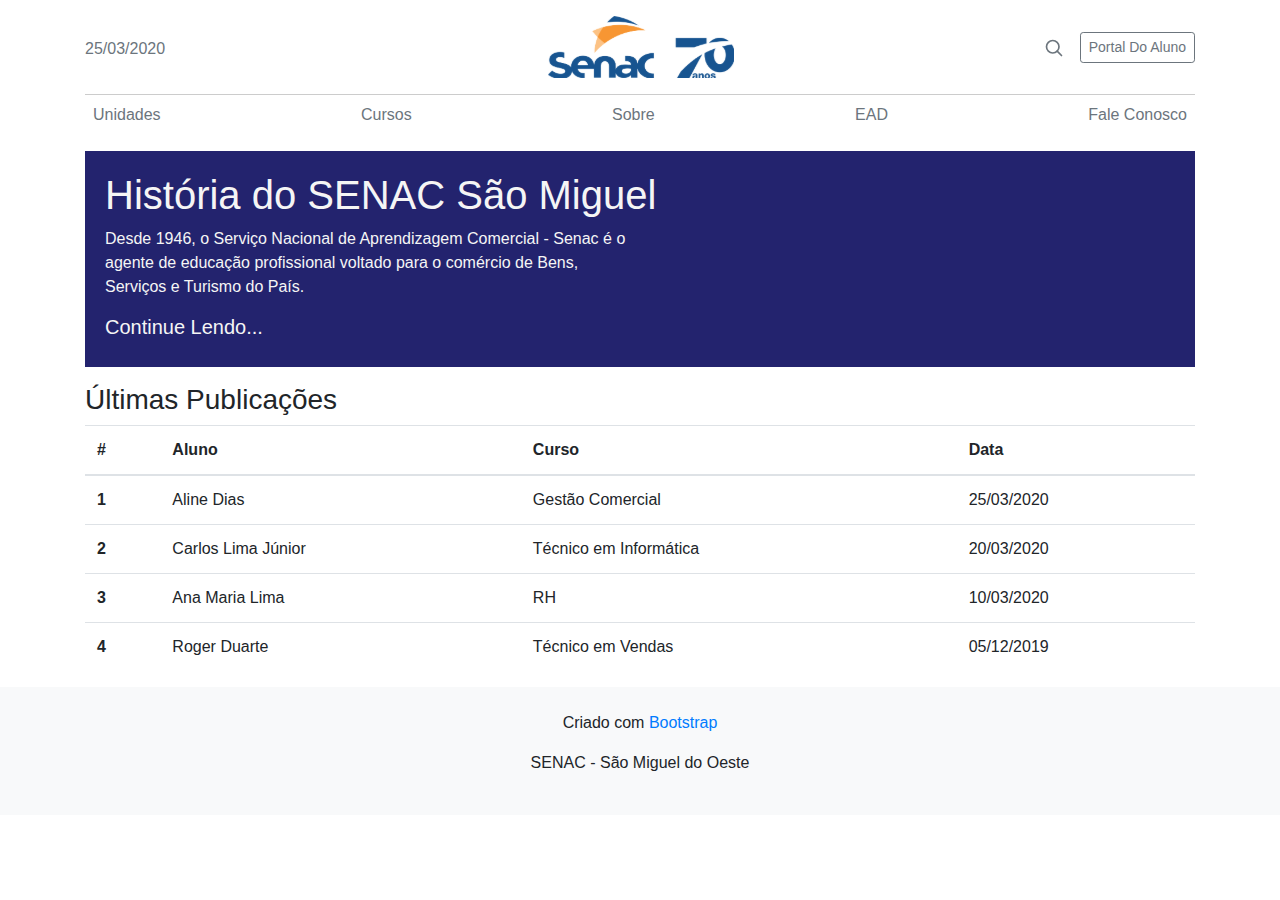
<file: index.html>
<!DOCTYPE html>
<html lang="pt-br">

<head>
    <meta charset="UTF-8">
    <meta name="viewport" content="width=device-width, initial-scale=1.0">
    <title>Document</title>
    <link rel="stylesheet" type="text/css" href="public/css/style.css">
    <link rel="stylesheet" href="https://stackpath.bootstrapcdn.com/bootstrap/4.4.1/css/bootstrap.min.css"
        integrity="sha384-Vkoo8x4CGsO3+Hhxv8T/Q5PaXtkKtu6ug5TOeNV6gBiFeWPGFN9MuhOf23Q9Ifjh" crossorigin="anonymous">
</head>

<body>
    <div class="container">
        <header class="py-3">
            <div class="row flex-nowrap justify-content-between align-items-center">
                <div class="col-4 pt-1">
                    <a class="text-muted" href="#">25/03/2020</a>
                </div>
                <div class="col-4 text-center">
                    <img src="public/images/senac70anos.png" alt="Logo Senac" title="Logo SENAC" tabindex="1">
                </div>
                <div class="col-4 d-flex justify-content-end align-items-center">
                    <a class="text-muted" href="#" aria-label="Search">
                        <svg xmlns="http://www.w3.org/2000/svg" width="20" height="20" fill="none" stroke="currentColor"
                            stroke-linecap="round" stroke-linejoin="round" stroke-width="2" class="mx-3" role="img"
                            viewBox="0 0 24 24" focusable="false">
                            <title>Search</title>
                            <circle cx="10.5" cy="10.5" r="7.5" />
                            <path d="M21 21l-5.2-5.2" />
                        </svg>
                    </a>
                    <a class="btn btn-sm btn-outline-secondary" href="#">Portal Do Aluno</a>
                </div>
            </div>
        </header>
        <div id="menu">
            <div class="nav-scroller">
                <nav class="nav d-flex justify-content-between">
                    <a class="p-2 text-muted" href="#">Unidades</a>
                    <a class="p-2 text-muted" href="cursos.html">Cursos</a>
                    <a class="p-2 text-muted" href="#">Sobre</a>
                    <a class="p-2 text-muted" href="#">EAD</a>
                    <a class="p-2 text-muted" href="fale_conosco.html">Fale Conosco</a>
                </nav>
            </div>
        </div>
        <div id="principal" class="mt-3 mb-3">
            <div class="card-body">
                <h1>História do SENAC São Miguel</h1>
                <p>Desde 1946, o Serviço Nacional de Aprendizagem Comercial - Senac é o <br>agente
                    de educação profissional voltado para o comércio de Bens, <br>Serviços e Turismo do País.
                </p>
                <h5>Continue Lendo...</h5>
            </div>
        </div>
        <h3>Últimas Publicações</h3>
        <table class="table">
            <thead>
                <tr>
                    <th scope="col">#</th>
                    <th scope="col">Aluno</th>
                    <th scope="col">Curso</th>
                    <th scope="col">Data</th>
                </tr>
            </thead>
            <tbody>
                <tr>
                    <th scope="row">1</th>
                    <td>Aline Dias</td>
                    <td>Gestão Comercial</td>
                    <td>25/03/2020</td>
                </tr>
                <tr>
                    <th scope="row">2</th>
                    <td>Carlos Lima Júnior</td>
                    <td>Técnico em Informática</td>
                    <td>20/03/2020</td>
                </tr>
                <tr>
                    <th scope="row">3</th>
                    <td>Ana Maria Lima</td>
                    <td>RH</td>
                    <td>10/03/2020</td>
                </tr>
                <tr>
                    <th scope="row">4</th>
                    <td>Roger Duarte</td>
                    <td>Técnico em Vendas</td>
                    <td>05/12/2019</td>
                </tr>
            </tbody>
        </table>
    </div>
    <!-- usamos apenas algumas classes prontas do boostrap-->
    <footer class="bg-light text-center p-4">
        <p>Criado com <a href="https://getbootstrap.com/">Bootstrap</a></p>
        <p>SENAC - São Miguel do Oeste</p>
    </footer>
</body>

</html>
</file>
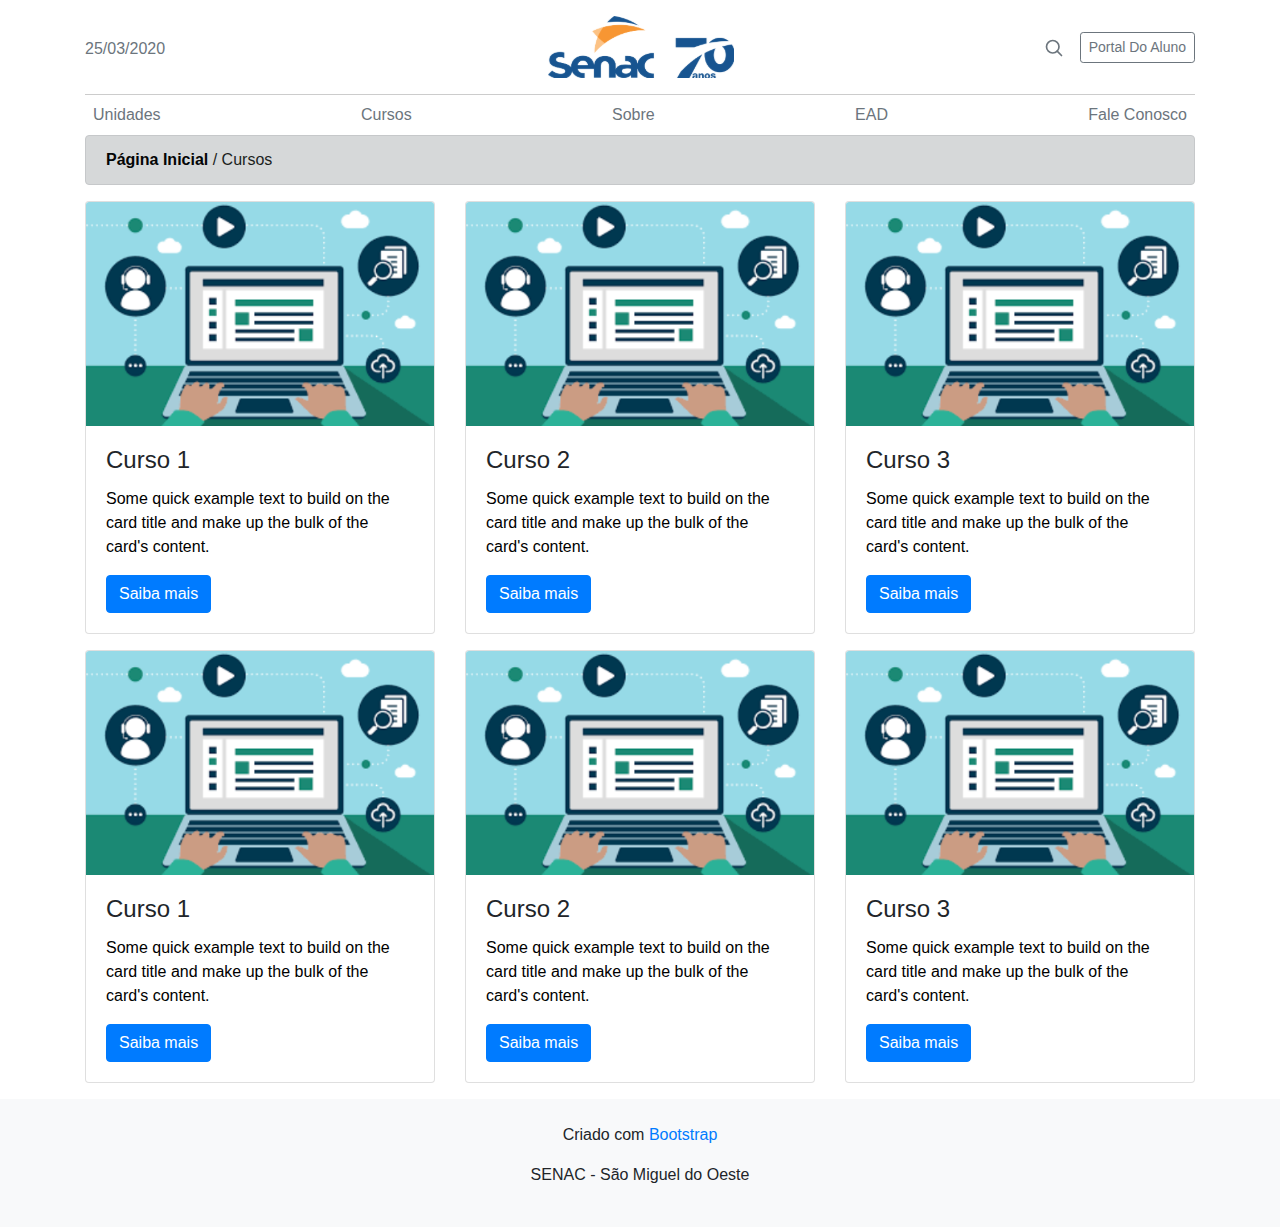
<file: cursos.html>
<!DOCTYPE html>
<html lang="pt-br">

<head>
    <meta charset="UTF-8">
    <meta name="viewport" content="width=device-width, initial-scale=1.0">
    <title>Document</title>
    <link rel="stylesheet" type="text/css" href="public/css/style.css">
    <link rel="stylesheet" href="https://stackpath.bootstrapcdn.com/bootstrap/4.4.1/css/bootstrap.min.css"
        integrity="sha384-Vkoo8x4CGsO3+Hhxv8T/Q5PaXtkKtu6ug5TOeNV6gBiFeWPGFN9MuhOf23Q9Ifjh" crossorigin="anonymous">
</head>

<body>
    <div class="container">
        <header class="py-3">
            <div class="row flex-nowrap justify-content-between align-items-center">
                <div class="col-4 pt-1">
                    <a class="text-muted" href="#">25/03/2020</a>
                </div>
                <div class="col-4 text-center">
                    <img src="public/images/senac70anos.png" alt="Logo Senac" title="Logo SENAC" tabindex="1">
                </div>
                <div class="col-4 d-flex justify-content-end align-items-center">
                    <a class="text-muted" href="#" aria-label="Search">
                        <svg xmlns="http://www.w3.org/2000/svg" width="20" height="20" fill="none" stroke="currentColor"
                            stroke-linecap="round" stroke-linejoin="round" stroke-width="2" class="mx-3" role="img"
                            viewBox="0 0 24 24" focusable="false">
                            <title>Search</title>
                            <circle cx="10.5" cy="10.5" r="7.5" />
                            <path d="M21 21l-5.2-5.2" />
                        </svg>
                    </a>
                    <a class="btn btn-sm btn-outline-secondary" href="#">Portal Do Aluno</a>
                </div>
            </div>
        </header>
        <div id="menu">
            <div class="nav-scroller">
                <nav class="nav d-flex justify-content-between">
                    <a class="p-2 text-muted" href="#">Unidades</a>
                    <a class="p-2 text-muted" href="cursos.html">Cursos</a>
                    <a class="p-2 text-muted" href="#">Sobre</a>
                    <a class="p-2 text-muted" href="#">EAD</a>
                    <a class="p-2 text-muted" href="fale_conosco.html">Fale Conosco</a>
                </nav>
            </div>
        </div>
        <div class="alert alert-dark" role="alert">
            <a href="index.html" class="alert-link">Página Inicial </a>/ Cursos
        </div>
        <div class="row mb-3">
                <div class="col-4">
                    <div class="card">
                        <img src="public/images/cursossite.png" class="card-img-top" alt="...">
                        <div class="card-body">
                            <h4 class="card-title">Curso 1</h4>
                            <p class="card-text">Some quick example text to build on the card title and make up the bulk
                                of
                                the card's content.</p>
                            <a href="#" class="btn btn-primary">Saiba mais</a>
                        </div>
                    </div>
                </div>
                <div class="col-4">
                    <div class="card">
                        <img src="public/images/cursossite.png" class="card-img-top" alt="...">
                        <div class="card-body">
                            <h4 class="card-title">Curso 2</h4>
                            <p class="card-text">Some quick example text to build on the card title and make up the bulk
                                of
                                the card's content.</p>
                            <a href="#" class="btn btn-primary">Saiba mais</a>
                        </div>
                    </div>
                </div>
                <div class="col-4">
                    <div class="card">
                        <img src="public/images/cursossite.png" class="card-img-top" alt="...">
                        <div class="card-body">
                            <h4 class="card-title">Curso 3</h4>
                            <p class="card-text">Some quick example text to build on the card title and make up the bulk
                                of
                                the card's content.</p>
                            <a href="#" class="btn btn-primary">Saiba mais</a>
                        </div>
                    </div>
                </div>
            </div>

        <div class="row mb-3">
            <div class="col-4">
                <div class="card">
                    <img src="public/images/cursossite.png" class="card-img-top" alt="...">
                    <div class="card-body">
                        <h4 class="card-title">Curso 1</h4>
                        <p class="card-text">Some quick example text to build on the card title and make up the bulk
                            of
                            the card's content.</p>
                        <a href="#" class="btn btn-primary">Saiba mais</a>
                    </div>
                </div>
            </div>
            <div class="col-4">
                <div class="card">
                    <img src="public/images/cursossite.png" class="card-img-top" alt="...">
                    <div class="card-body">
                        <h4 class="card-title">Curso 2</h4>
                        <p class="card-text">Some quick example text to build on the card title and make up the bulk
                            of
                            the card's content.</p>
                        <a href="#" class="btn btn-primary">Saiba mais</a>
                    </div>
                </div>
            </div>
            <div class="col-4">
                <div class="card">
                    <img src="public/images/cursossite.png" class="card-img-top" alt="...">
                    <div class="card-body">
                        <h4 class="card-title">Curso 3</h4>
                        <p class="card-text">Some quick example text to build on the card title and make up the bulk
                            of
                            the card's content.</p>
                        <a href="#" class="btn btn-primary">Saiba mais</a>
                    </div>
                </div>
            </div>
        </div>
    </div>
    <footer class="bg-light text-center p-4">
        <p>Criado com <a href="https://getbootstrap.com/">Bootstrap</a></p>
        <p>SENAC - São Miguel do Oeste</p>
    </footer>
</body>

</html>
</file>
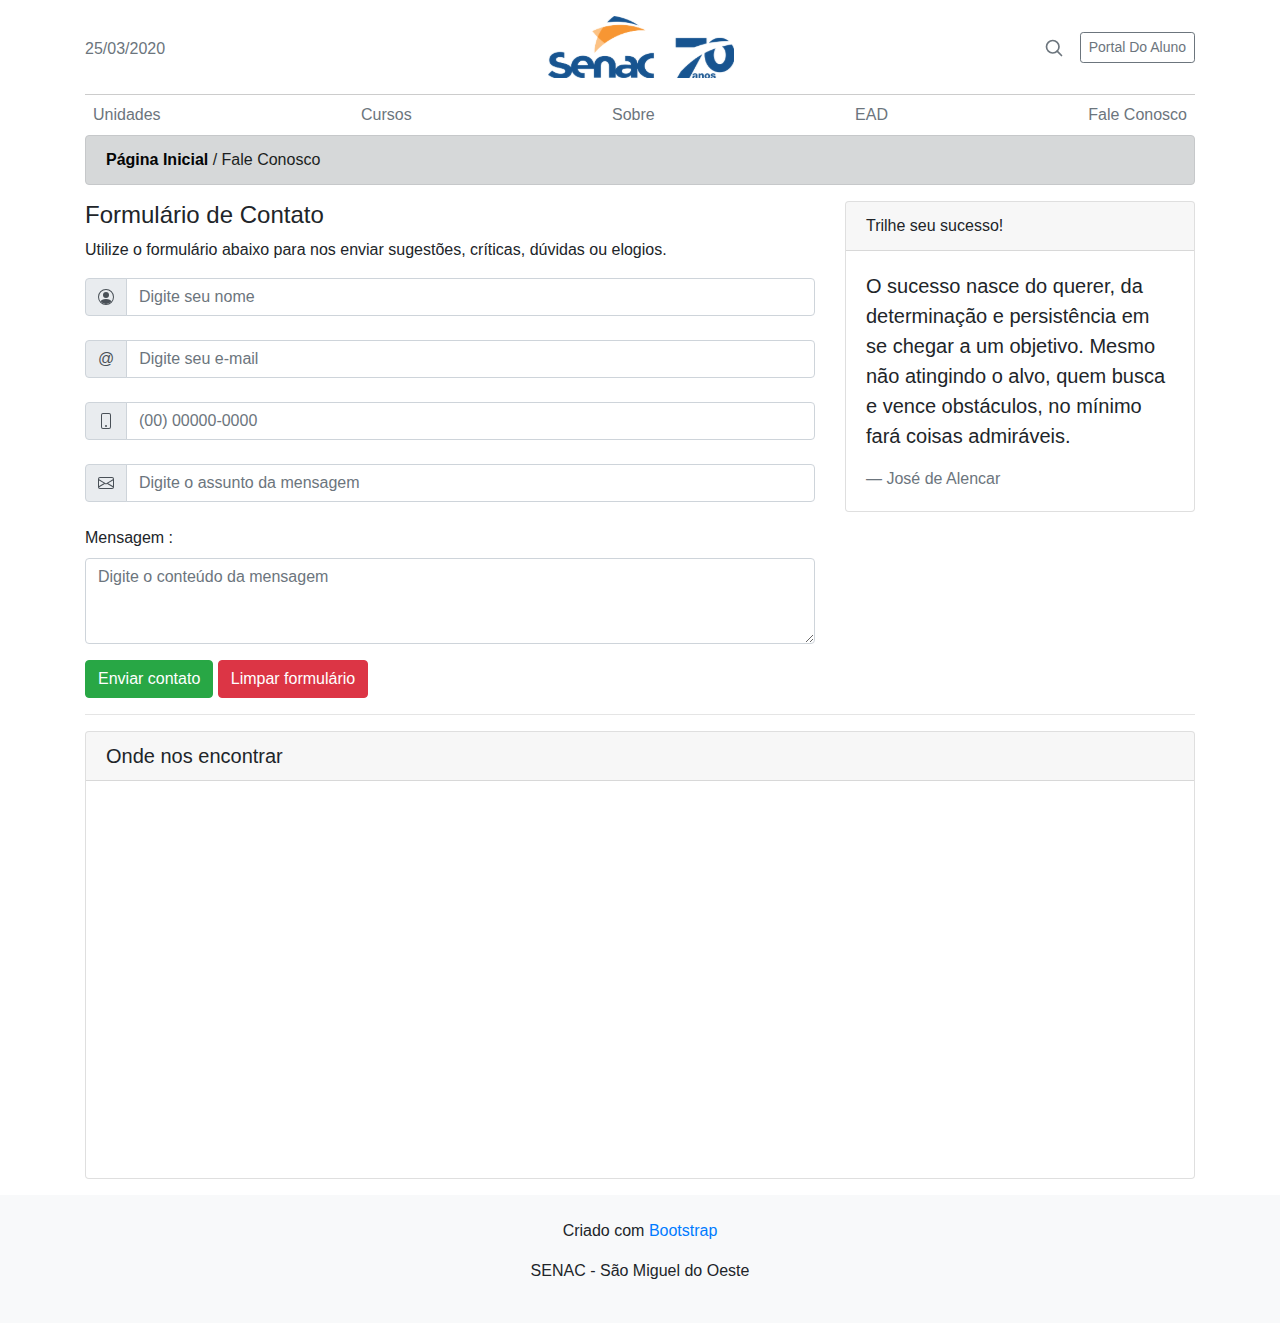
<file: fale_conosco.html>
<!DOCTYPE html>
<html lang="pt-br">

<head>
    <meta charset="UTF-8">
    <meta name="viewport" content="width=device-width, initial-scale=1.0">
    <title>Document</title>
    <link rel="stylesheet" type="text/css" href="public/css/style.css">
    <link rel="stylesheet" href="https://stackpath.bootstrapcdn.com/bootstrap/4.4.1/css/bootstrap.min.css"
        integrity="sha384-Vkoo8x4CGsO3+Hhxv8T/Q5PaXtkKtu6ug5TOeNV6gBiFeWPGFN9MuhOf23Q9Ifjh" crossorigin="anonymous">
</head>

<body>
    <div class="container">
        <header class="py-3">
            <div class="row flex-nowrap justify-content-between align-items-center">
                <div class="col-4 pt-1">
                    <a class="text-muted" href="#">25/03/2020</a>
                </div>
                <div class="col-4 text-center">
                    <img src="public/images/senac70anos.png" alt="Logo Senac" title="Logo SENAC" tabindex="1">
                </div>
                <div class="col-4 d-flex justify-content-end align-items-center">
                    <a class="text-muted" href="#" aria-label="Search">
                        <svg xmlns="http://www.w3.org/2000/svg" width="20" height="20" fill="none" stroke="currentColor"
                            stroke-linecap="round" stroke-linejoin="round" stroke-width="2" class="mx-3" role="img"
                            viewBox="0 0 24 24" focusable="false">
                            <title>Search</title>
                            <circle cx="10.5" cy="10.5" r="7.5" />
                            <path d="M21 21l-5.2-5.2" />
                        </svg>
                    </a>
                    <a class="btn btn-sm btn-outline-secondary" href="#">Portal Do Aluno</a>
                </div>
            </div>
        </header>
        <div id="menu">
            <div class="nav-scroller">
                <nav class="nav d-flex justify-content-between">
                    <a class="p-2 text-muted" href="#">Unidades</a>
                    <a class="p-2 text-muted" href="cursos.html">Cursos</a>
                    <a class="p-2 text-muted" href="#">Sobre</a>
                    <a class="p-2 text-muted" href="#">EAD</a>
                    <a class="p-2 text-muted" href="fale_conosco.html">Fale Conosco</a>
                </nav>
            </div>
        </div>
        <div class="alert alert-dark" role="alert">
            <a href="index.html" class="alert-link">Página Inicial </a>/ Fale Conosco
        </div>
        <div class="row">
            <div class="col-8">
                    <h4>Formulário de Contato</h4>
                    <p>Utilize o formulário abaixo para nos enviar sugestões, críticas, dúvidas ou elogios.</p>

                <form>
                    <div class="input-group">
                        <div class="input-group-prepend">
                            <div class="input-group-text"><svg class="bi bi-people-circle" width="1em" height="1em"
                                    viewBox="0 0 16 16" fill="currentColor" xmlns="http://www.w3.org/2000/svg">
                                    <path
                                        d="M13.468 12.37C12.758 11.226 11.195 10 8 10s-4.757 1.225-5.468 2.37A6.987 6.987 0 008 15a6.987 6.987 0 005.468-2.63z" />
                                    <path fill-rule="evenodd" d="M8 9a3 3 0 100-6 3 3 0 000 6z" clip-rule="evenodd" />
                                    <path fill-rule="evenodd"
                                        d="M8 1a7 7 0 100 14A7 7 0 008 1zM0 8a8 8 0 1116 0A8 8 0 010 8z"
                                        clip-rule="evenodd" />
                                </svg></div>
                        </div>
                        <input type="text" class="form-control" id="inlineFormInputGroupUsername"
                            placeholder="Digite seu nome">
                    </div>
                    <br>
                    <div class="input-group">
                        <div class="input-group-prepend">
                            <div class="input-group-text">@</div>
                        </div>
                        <input type="email" class="form-control" id="inlineFormInputGroupUsername"
                            placeholder="Digite seu e-mail">
                    </div>
                    <br>
                    <div class="input-group">
                        <div class="input-group-prepend">
                            <div class="input-group-text"><svg class="bi bi-phone" width="1em" height="1em"
                                    viewBox="0 0 16 16" fill="currentColor" xmlns="http://www.w3.org/2000/svg">
                                    <path fill-rule="evenodd"
                                        d="M11 1H5a1 1 0 00-1 1v12a1 1 0 001 1h6a1 1 0 001-1V2a1 1 0 00-1-1zM5 0a2 2 0 00-2 2v12a2 2 0 002 2h6a2 2 0 002-2V2a2 2 0 00-2-2H5z"
                                        clip-rule="evenodd" />
                                    <path fill-rule="evenodd" d="M8 14a1 1 0 100-2 1 1 0 000 2z" clip-rule="evenodd" />
                                </svg></div>
                        </div>
                        <input type="text" class="form-control" id="inlineFormInputGroupUsername"
                            placeholder="(00) 00000-0000">
                    </div>
                    <br>
                    <div class="input-group">
                        <div class="input-group-prepend">
                            <div class="input-group-text"><svg class="bi bi-envelope" width="1em" height="1em"
                                    viewBox="0 0 16 16" fill="currentColor" xmlns="http://www.w3.org/2000/svg">
                                    <path fill-rule="evenodd"
                                        d="M14 3H2a1 1 0 00-1 1v8a1 1 0 001 1h12a1 1 0 001-1V4a1 1 0 00-1-1zM2 2a2 2 0 00-2 2v8a2 2 0 002 2h12a2 2 0 002-2V4a2 2 0 00-2-2H2z"
                                        clip-rule="evenodd" />
                                    <path fill-rule="evenodd"
                                        d="M.071 4.243a.5.5 0 01.686-.172L8 8.417l7.243-4.346a.5.5 0 01.514.858L8 9.583.243 4.93a.5.5 0 01-.172-.686z"
                                        clip-rule="evenodd" />
                                    <path
                                        d="M6.752 8.932l.432-.252-.504-.864-.432.252.504.864zm-6 3.5l6-3.5-.504-.864-6 3.5.504.864zm8.496-3.5l-.432-.252.504-.864.432.252-.504.864zm6 3.5l-6-3.5.504-.864 6 3.5-.504.864z" />
                                </svg></div>
                        </div>
                        <input type="text" class="form-control" id="inlineFormInputGroupUsername"
                            placeholder="Digite o assunto da mensagem">
                    </div>
                    <br>
                    <div class="form-group">
                        <label for="exampleFormControlTextarea1">Mensagem :</label>
                        <textarea class="form-control" id="exampleFormControlTextarea1" rows="3"
                            placeholder="Digite o conteúdo da mensagem"></textarea>
                    </div>
                    <button type="submit" class="btn btn-success">Enviar contato</button>
                    <button type="reset" class="btn btn-danger">Limpar formulário</button>
                </form>
            </div>
            <div class="col-4">
                <div class="card">
                    <div class="card-header">Trilhe seu sucesso!</div>
                    <div class="card-body">
                        <blockquote class="blockquote mb-0">
                            <p>O sucesso nasce do querer, da determinação e persistência em se chegar a um objetivo.
                                Mesmo não atingindo o alvo, quem busca e vence obstáculos, no mínimo fará coisas
                                admiráveis.</p>
                            <footer class="blockquote-footer">José de Alencar</footer>
                        </blockquote>
                    </div>
                </div>
            </div>
        </div>
        <hr>
        <div class="card mb-3">
            <h5 class="card-header">Onde nos encontrar</h5>
            <div class="card-body">
                <iframe
                    src="https://www.google.com/maps/embed?pb=!1m18!1m12!1m3!1d3563.4698035976194!2d-53.52817528495898!3d-26.72938008320672!2m3!1f0!2f0!3f0!3m2!1i1024!2i768!4f13.1!3m3!1m2!1s0x94fa5c5f9cf04df1%3A0x402acc9154c0bae4!2sFaculdade%20Senac%20S%C3%A3o%20Miguel%20do%20Oeste!5e0!3m2!1spt-BR!2sbr!4v1585590169017!5m2!1spt-BR!2sbr"
                    width="1065" height="350" frameborder="0" style="border:0;" allowfullscreen="" aria-hidden="false"
                    tabindex="0"></iframe>
            </div>
        </div>
    </div>
        <footer class="bg-light text-center p-4">
            <p>Criado com <a href="https://getbootstrap.com/">Bootstrap</a></p>
            <p>SENAC - São Miguel do Oeste</p>
        </footer>
</body>

</html>
</file>
<file: public/css/style.css>
header{
    border-bottom: 1px solid #ccc;
}
#principal{
    color: whitesmoke;
    background-color: rgb(35, 35, 110);
   }

p2{
    font-size: 15px;
    font-family: "Arial";
}
.card-text{
    color: black;
}
</file>
